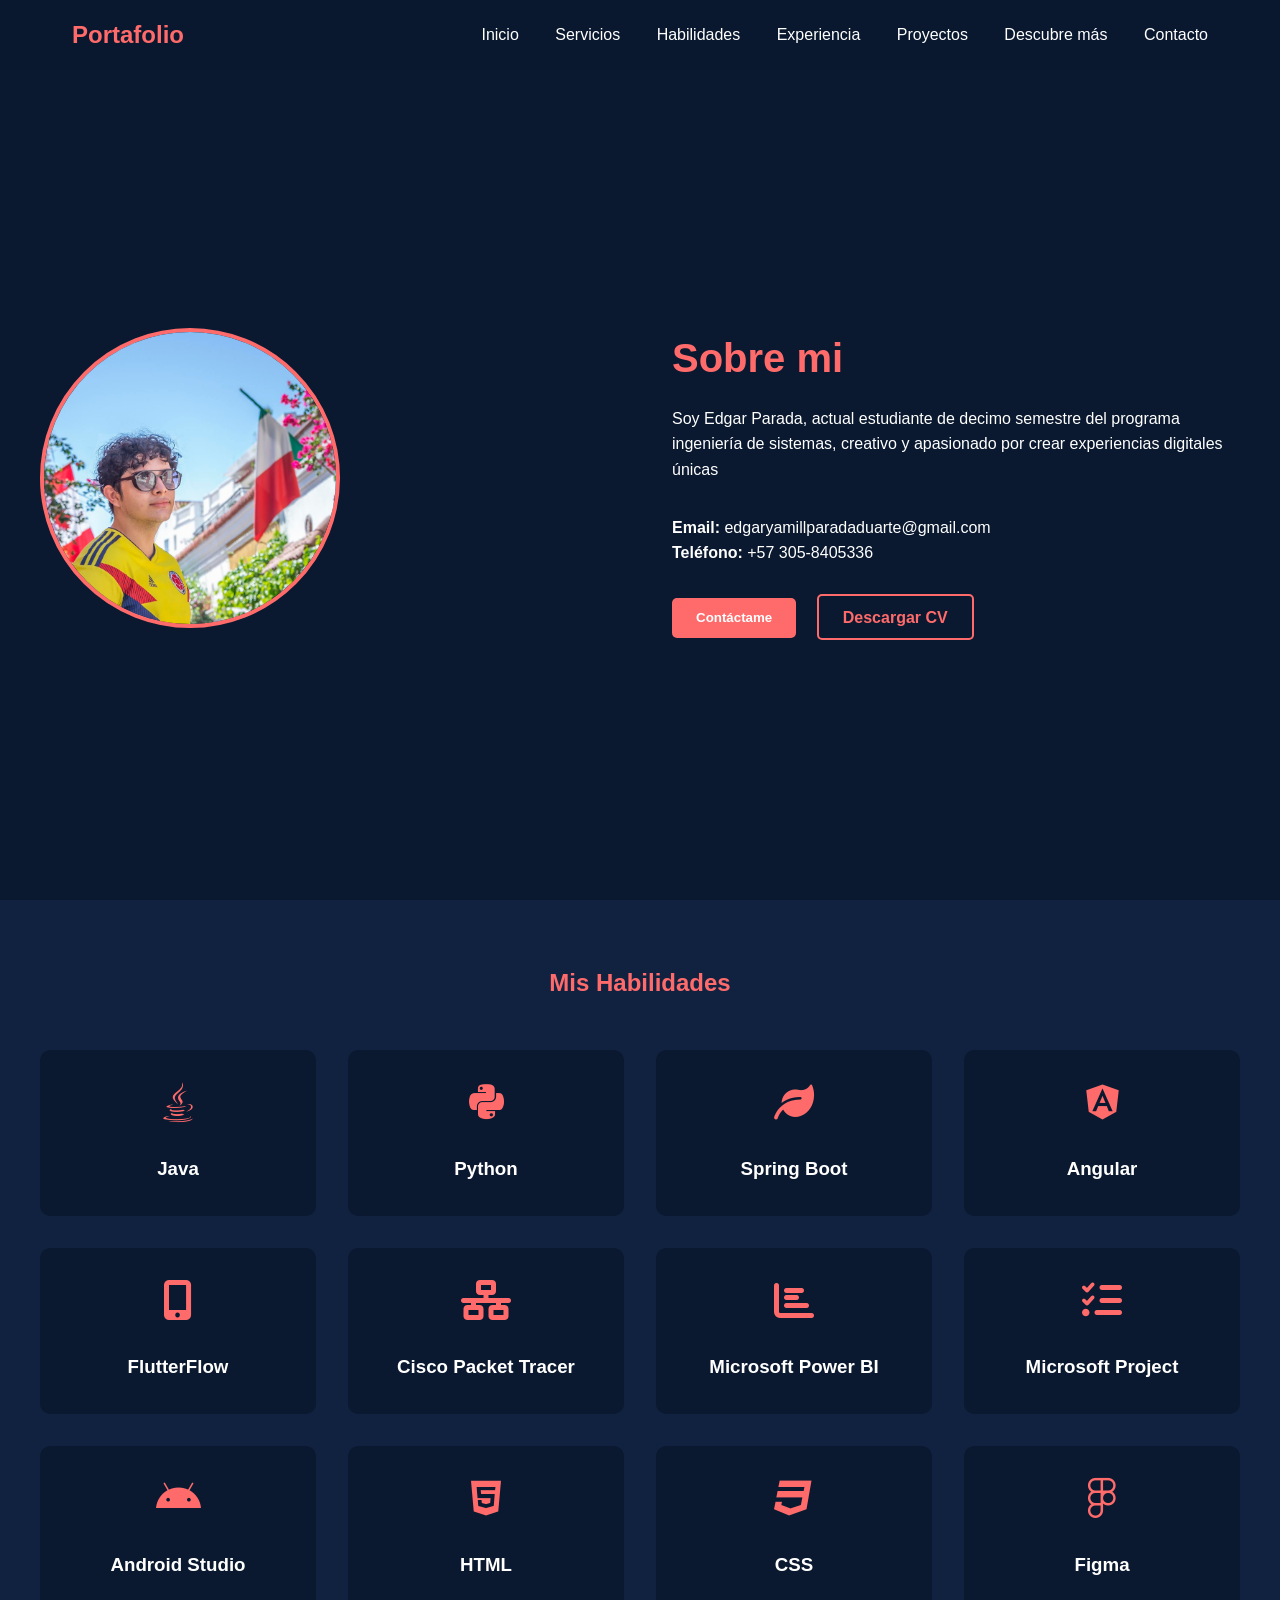
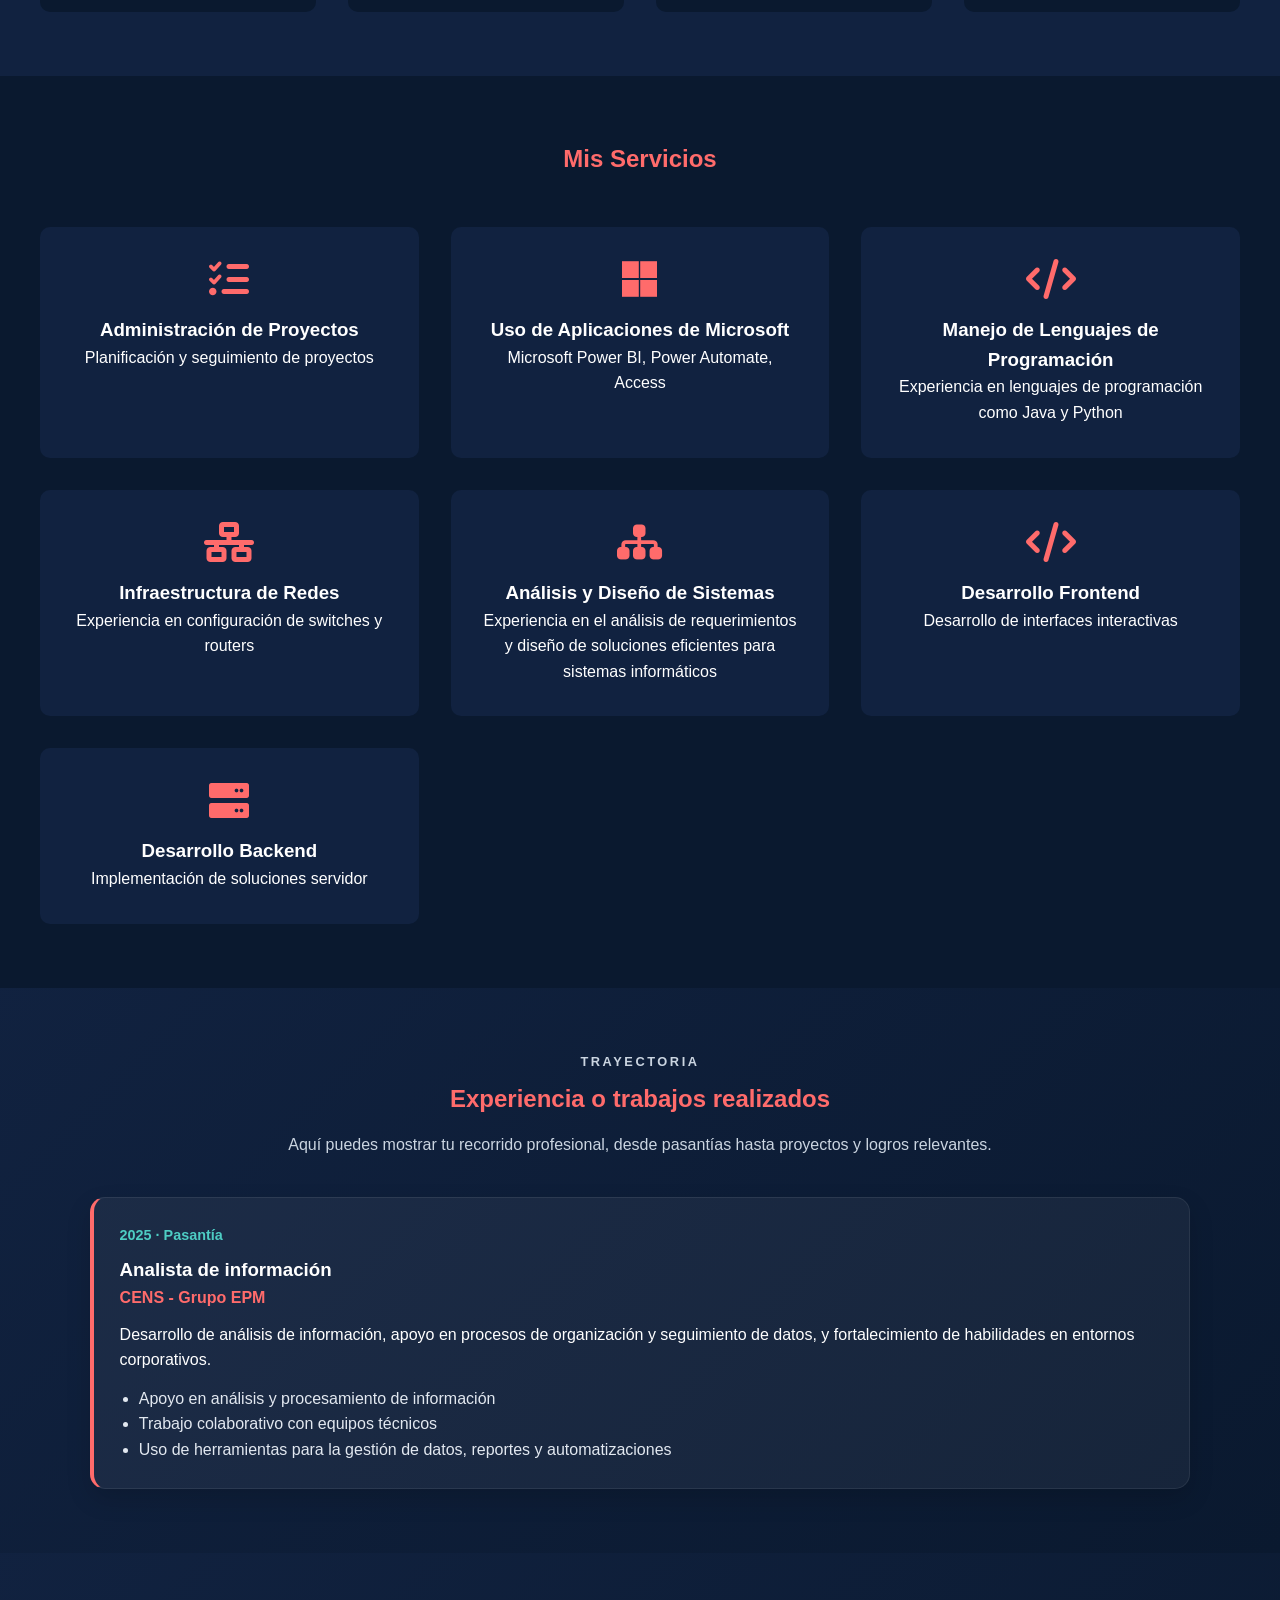
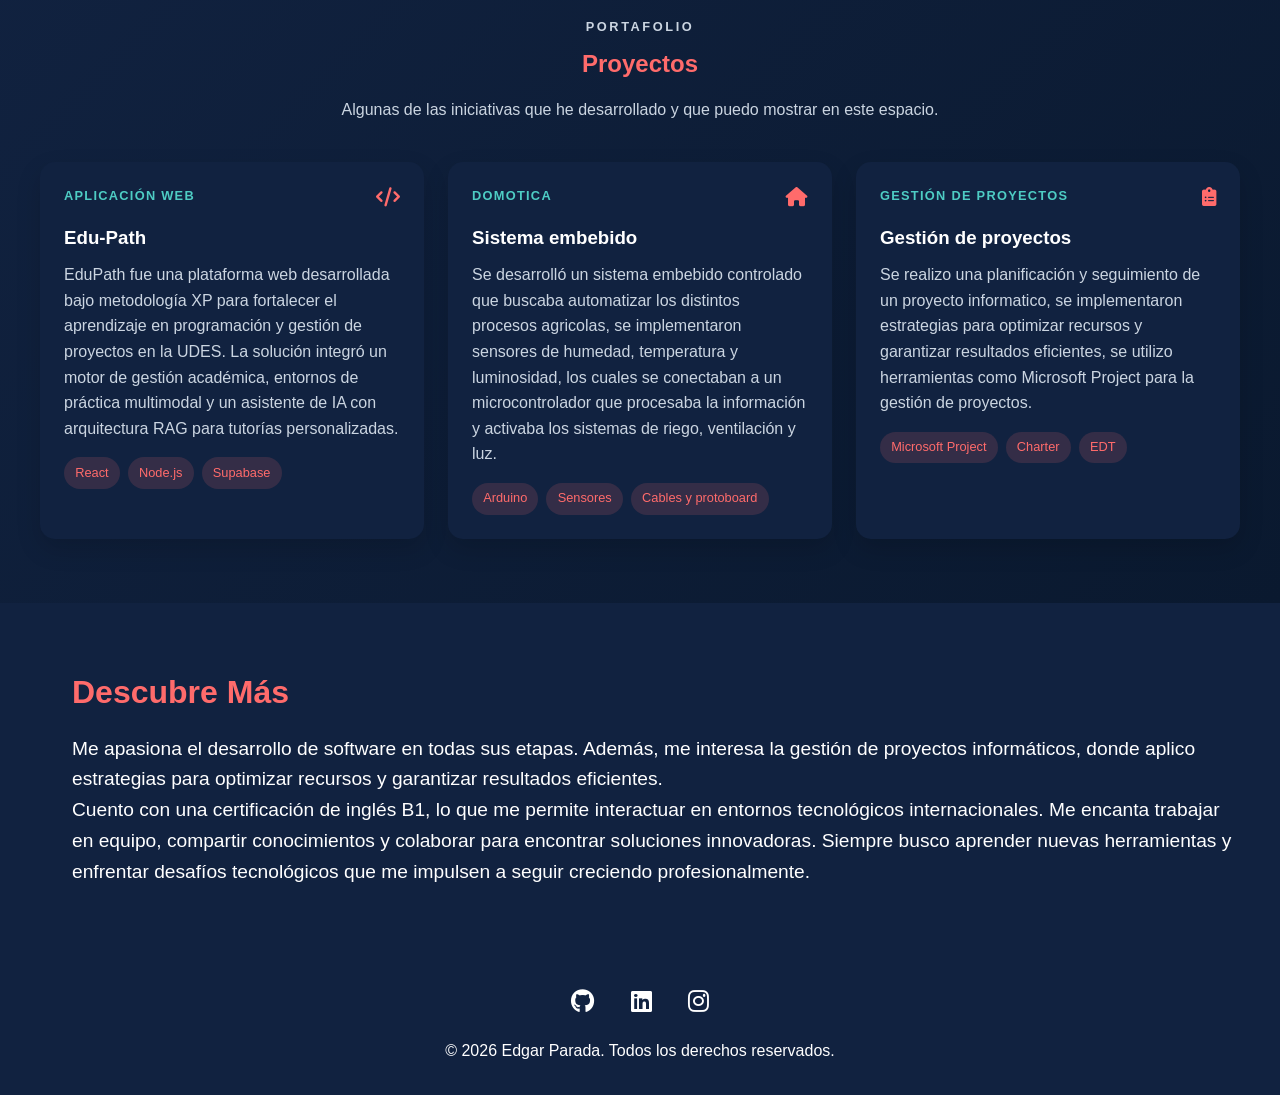
<file: index.html>
<!DOCTYPE html>
<html lang="en">

<head>
    <meta charset="UTF-8">
    <meta name="viewport" content="width=device-width, initial-scale=1.0">
    <title>Portafolio Profesional</title>
    <link rel="stylesheet" href="styles.css?v=20260706-2">
    <link rel="stylesheet" href="https://cdnjs.cloudflare.com/ajax/libs/font-awesome/6.0.0/css/all.min.css">
    <script src="script.js?v=20260706-2"></script>

</head>

<body>
    <header>
        <nav>
            <div class="logo">Portafolio</div>
            <div class="nav-links">
                <a href="#home">Inicio</a>
                <a href="#services">Servicios</a>
                <a href="#skills">Habilidades</a>
                <a href="#experience">Experiencia</a>
                <a href="#projects">Proyectos</a>
                <a href="#about">Descubre más</a>
                <a href="#" id="contact-link">Contacto</a>
            </div>
        </nav>
    </header>

    <section id="home" class="hero">
        <div class="hero-content">
            <div class="hero-image">
                <img src="pictures/Edgar_Photo.png" alt="Profile">
            </div>
            <div class="hero-text">
                <h1>Sobre mi</h1>
                <p>Soy Edgar Parada, actual estudiante de decimo semestre del programa ingeniería de sistemas, creativo
                    y apasionado por crear
                    experiencias digitales únicas</p>
                <div class="contact-info">
                    <p><strong>Email:</strong> edgaryamillparadaduarte@gmail.com</p>
                    <p><strong>Teléfono:</strong> +57 305-8405336</p>
                </div>
                <div class="cta-buttons">
                    <button class="btn primary">Contáctame</button>
                    <a href="CV/HOJA DE VIDA EDGAR PARADA.pdf" download class="btn secondary">Descargar CV</a>

                </div>
            </div>
        </div>
    </section>

    <section id="skills" class="skills">
        <h2>Mis Habilidades</h2>
        <div class="skills-grid">
            <div class="skill-card">
                <i class="fab fa-java"></i>
                <h3>Java</h3>
            </div>
            <div class="skill-card">
                <i class="fab fa-python"></i>
                <h3>Python</h3>
            </div>
            <div class="skill-card">
                <i class="fas fa-leaf"></i>
                <h3>Spring Boot</h3>
            </div>
            <div class="skill-card">
                <i class="fab fa-angular"></i>
                <h3>Angular</h3>
            </div>
            <div class="skill-card">
                <i class="fas fa-mobile-alt"></i>
                <h3>FlutterFlow</h3>
            </div>
            <div class="skill-card">
                <i class="fas fa-network-wired"></i>
                <h3>Cisco Packet Tracer</h3>
            </div>
            <div class="skill-card">
                <i class="fas fa-chart-bar"></i>
                <h3>Microsoft Power BI</h3>
            </div>
            <div class="skill-card">
                <i class="fas fa-tasks"></i>
                <h3>Microsoft Project</h3>
            </div>
            <div class="skill-card">
                <i class="fab fa-android"></i>
                <h3>Android Studio</h3>
            </div>
            <div class="skill-card">
                <i class="fab fa-html5"></i>
                <h3>HTML</h3>
            </div>
            <div class="skill-card">
                <i class="fab fa-css3"></i>
                <h3>CSS</h3>
            </div>
            <div class="skill-card">
                <i class="fab fa-figma"></i>
                <h3>Figma</h3>
            </div>
        </div>
    </section>

    <section id="services" class="services">
        <h2>Mis Servicios</h2>
        <div class="services-grid">
            <div class="service-card">
                <i class="fas fa-tasks"></i>
                <h3>Administración de Proyectos</h3>
                <p>Planificación y seguimiento de proyectos</p>
            </div>
            <div class="service-card">
                <i class="fab fa-microsoft"></i>
                <h3>Uso de Aplicaciones de Microsoft</h3>
                <p>Microsoft Power BI, Power Automate, Access</p>
            </div>
            <div class="service-card">
                <i class="fas fa-code"></i>
                <h3>Manejo de Lenguajes de Programación</h3>
                <p>Experiencia en lenguajes de programación como Java y Python</p>
            </div>
            <div class="service-card">
                <i class="fas fa-network-wired"></i>
                <h3>Infraestructura de Redes</h3>
                <p>Experiencia en configuración de switches y routers</p>
            </div>
            <div class="service-card">
                <i class="fas fa-sitemap"></i>
                <h3>Análisis y Diseño de Sistemas</h3>
                <p>Experiencia en el análisis de requerimientos y diseño de soluciones eficientes para sistemas
                    informáticos</p>
            </div>
            <div class="service-card">
                <i class="fas fa-code"></i>
                <h3>Desarrollo Frontend</h3>
                <p>Desarrollo de interfaces interactivas</p>
            </div>
            <div class="service-card">
                <i class="fas fa-server"></i>
                <h3>Desarrollo Backend</h3>
                <p>Implementación de soluciones servidor</p>
            </div>
        </div>
    </section>

    <section id="experience" class="experience">
        <div class="section-heading">
            <p class="section-tag">Trayectoria</p>
            <h2>Experiencia o trabajos realizados</h2>
            <p>Aquí puedes mostrar tu recorrido profesional, desde pasantías hasta proyectos y logros relevantes.</p>
        </div>
        <div class="experience-content">
            <div class="experience-card featured">
                <div class="experience-period">2025 · Pasantía</div>
                <h3>Analista de información</h3>
                <p class="experience-company">CENS - Grupo EPM</p>
                <p>Desarrollo de análisis de información, apoyo en procesos de organización y seguimiento de datos, y fortalecimiento de habilidades en entornos corporativos.</p>
                <ul>
                    <li>Apoyo en análisis y procesamiento de información</li>
                    <li>Trabajo colaborativo con equipos técnicos</li>
                    <li>Uso de herramientas para la gestión de datos, reportes y automatizaciones</li>
                </ul>
            </div>

            <!--
            <div class="experience-card">
                <div class="experience-period">Próximamente</div>
                <h3>Tu siguiente experiencia</h3>
                <p>Puedes completar este espacio con otros trabajos, proyectos o logros que quieras destacar.</p>
            </div>
            -->
        </div>
    </section>

    <section id="projects" class="projects">
        <div class="section-heading">
            <p class="section-tag">Portafolio</p>
            <h2>Proyectos</h2>
            <p>Algunas de las iniciativas que he desarrollado y que puedo mostrar en este espacio.</p>
        </div>
        <div class="projects-grid">
            <article class="project-card">
                <div class="project-top">
                    <span class="project-type">Aplicación web</span>
                    <i class="fas fa-code"></i>
                </div>
                <h3>Edu-Path</h3>
                <p>
                    EduPath fue una plataforma web desarrollada bajo metodología XP para fortalecer el aprendizaje en programación y gestión de proyectos en la UDES. 
                    La solución integró un motor de gestión académica, entornos de práctica multimodal y un asistente de IA con arquitectura RAG para tutorías personalizadas.
                </p>
                <div class="project-tags">
                    <span>React</span>
                    <span>Node.js</span>
                    <span>Supabase</span>
                </div>
            </article>
            <article class="project-card">
                <div class="project-top">
                    <span class="project-type">Domotica</span>
                    <i class="fas fa-home"></i>
                </div>
                <h3>Sistema embebido</h3>
                <p>
                    Se desarrolló un sistema embebido controlado que buscaba automatizar los distintos procesos agricolas,
                    se implementaron sensores de humedad, temperatura y luminosidad, los cuales se conectaban a un microcontrolador que procesaba la información y activaba los sistemas de riego, ventilación y luz. 
                </p>
                <div class="project-tags">
                    <span>Arduino</span>
                    <span>Sensores</span>
                    <span>Cables y protoboard</span>
                </div>
            </article>
            <article class="project-card">
                <div class="project-top">
                    <span class="project-type">Gestión de proyectos</span>
                    <i class="fas fa-clipboard-list"></i>
                </div>
                <h3>Gestión de proyectos</h3>
                <p>
                    Se realizo una planificación y seguimiento de un proyecto informatico, se implementaron estrategias para optimizar recursos y garantizar resultados eficientes, se utilizo herramientas como Microsoft Project para la gestión de proyectos.
                </p>
                <div class="project-tags">
                    <span>Microsoft Project</span>
                    <span>Charter</span>
                    <span>EDT</span>
                </div>
            </article>
        </div>
    </section>

    <section id="about" class="about">
        <div class="about-container">
            <div class="about-image">
                <img src="pictures/descubre_photo.jpg" alt="Edgar Parada">
            </div>
            <div class="about-text">
                <h2>Descubre Más</h2>
                <p>Me apasiona el desarrollo de software en todas sus etapas.
                    Además, me interesa la gestión de proyectos informáticos, donde aplico estrategias para optimizar
                    recursos y garantizar resultados eficientes.</p>
                <p>Cuento con una certificación de inglés B1, lo que me permite interactuar en entornos tecnológicos
                    internacionales. Me encanta trabajar en equipo, compartir conocimientos y colaborar para encontrar
                    soluciones innovadoras. Siempre busco aprender nuevas herramientas y enfrentar desafíos tecnológicos
                    que me impulsen a seguir creciendo profesionalmente.</p>
            </div>
        </div>
    </section>

    <div id="contact-form" class="contact-form">
    <div class="form-container">
        <span class="close-btn"><i class="fas fa-times"></i></span>
        <h2>Contáctame</h2>
        <form action="https://formspree.io/f/xrbkbggw" method="POST">
            <label for="name">Nombre:</label>
            <input type="text" id="name" name="name" required>

            <label for="email">Correo electrónico:</label>
            <input type="email" id="email" name="email" required>

            <label for="subject">Asunto:</label>
            <input type="text" id="subject" name="subject" required>

            <label for="message">Descripción:</label>
            <textarea id="message" name="message" rows="5" required></textarea>

            <button type="submit" class="btn primary">Enviar</button>
        </form>
    </div>
</div>


    <footer>
        <div class="footer-content">
            <div class="social-links">
                <a href="https://github.com/EdgarParada03"><i class="fab fa-github"></i></a>
                <a href="https://www.linkedin.com/in/edgar-yamill-parada-duarte-129610205/"><i
                        class="fab fa-linkedin"></i></a>
                <a href="https://www.instagram.com/paradaedgar_03/"><i class="fab fa-instagram"></i></a>
            </div>
            <p>&copy; 2026 Edgar Parada. Todos los derechos reservados.</p>
        </div>
    </footer>

    <!-- Inline critical CSS to ensure new sections render even if external CSS is cached -->
    <style>
        .experience, .projects { padding: 4rem 2rem; background: linear-gradient(135deg, rgba(17,34,64,0.98), rgba(10,25,47,0.95)); }
        .section-heading { max-width:900px; margin:0 auto 2.5rem; text-align:center; }
        .projects-grid { max-width:1200px; margin:0 auto; display:grid; grid-template-columns: repeat(auto-fit,minmax(260px,1fr)); gap:1.5rem; }
        .project-card { background: #112240; padding:1.5rem; border-radius:15px; box-shadow:0 10px 25px rgba(0,0,0,0.15); }
        .project-card h3 { color: #ffffff; margin-bottom:0.6rem; }
        .project-card p { color:#cbd5e1; margin-bottom:1rem }
        .project-top { display:flex; justify-content:space-between; align-items:center; margin-bottom:1rem }
        .project-type { color: var(--secondary-color); font-weight:700; font-size:0.8rem; text-transform:uppercase }
        .experience-content { max-width:1100px; margin:0 auto; display:grid; gap:1.5rem }
        .experience-card { background: rgba(255,255,255,0.05); border-radius:15px; padding:1.6rem }
    </style>

</body>

</html>
</file>
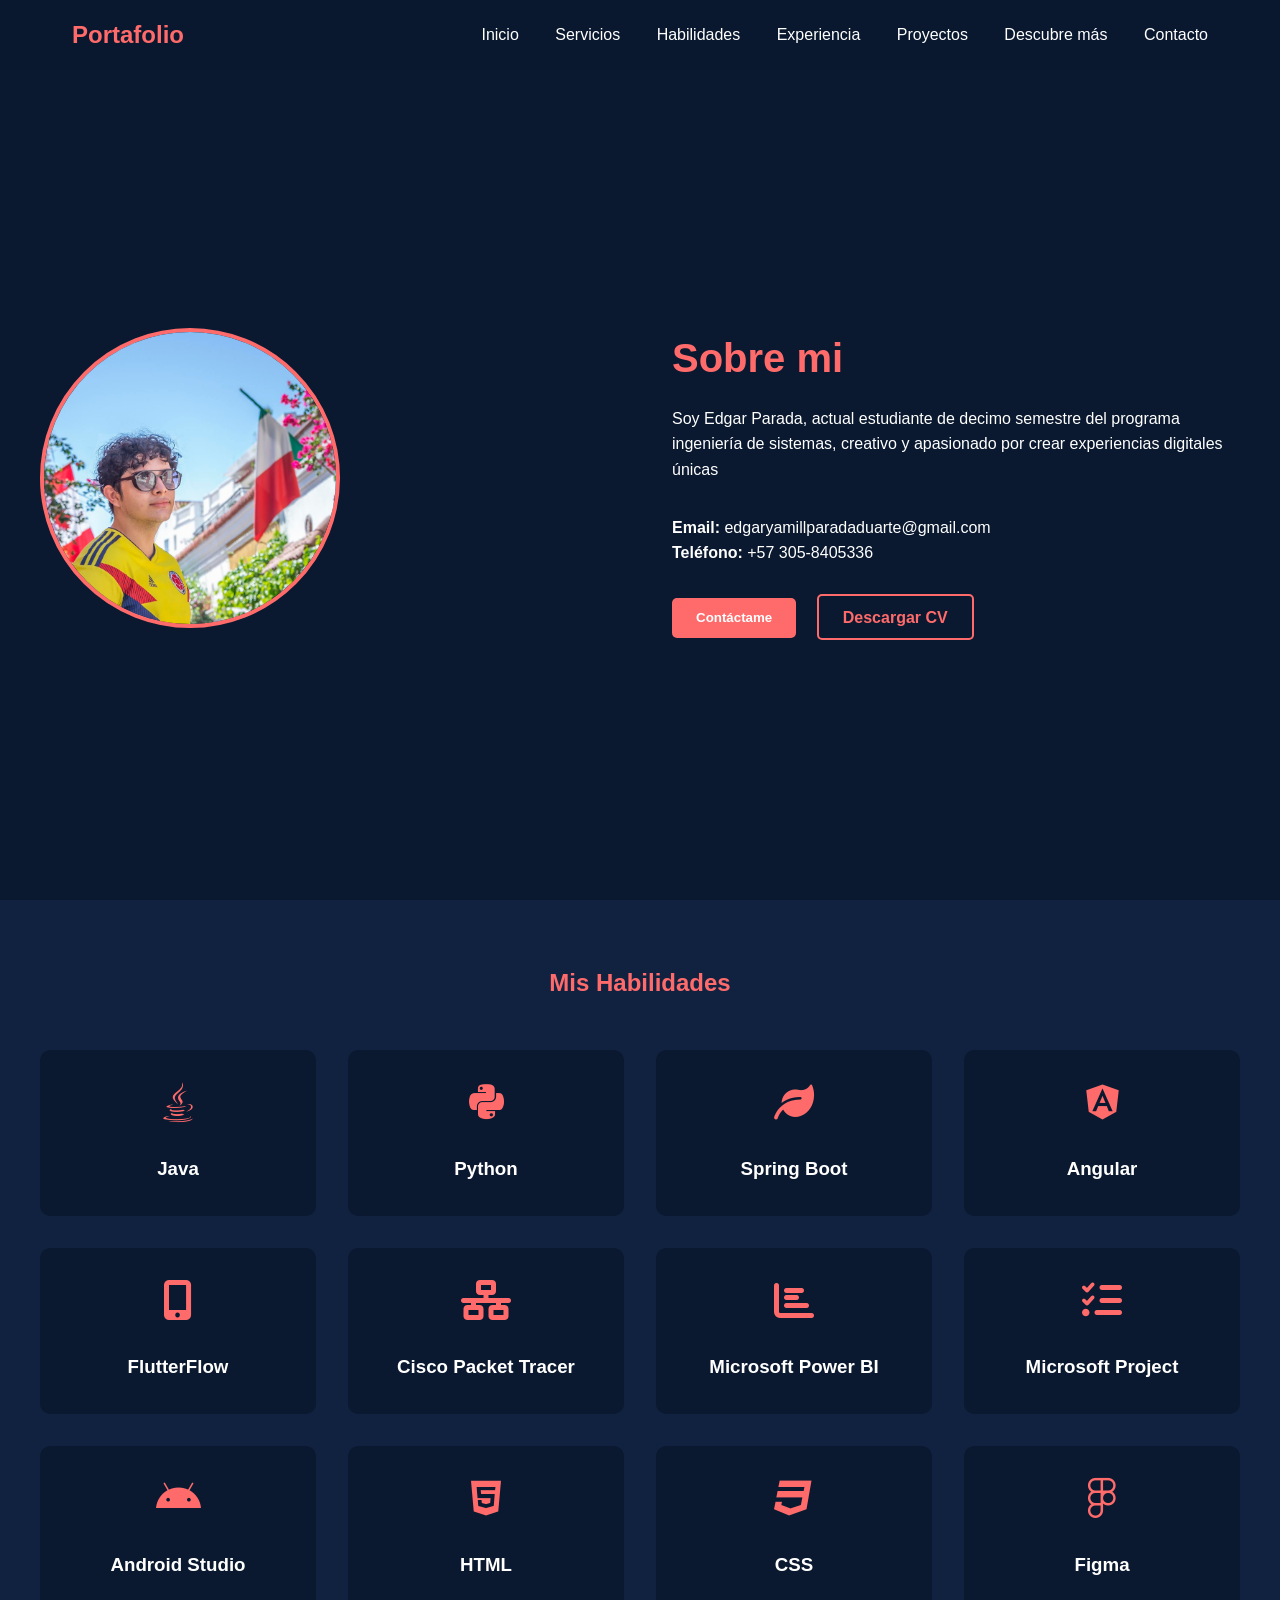
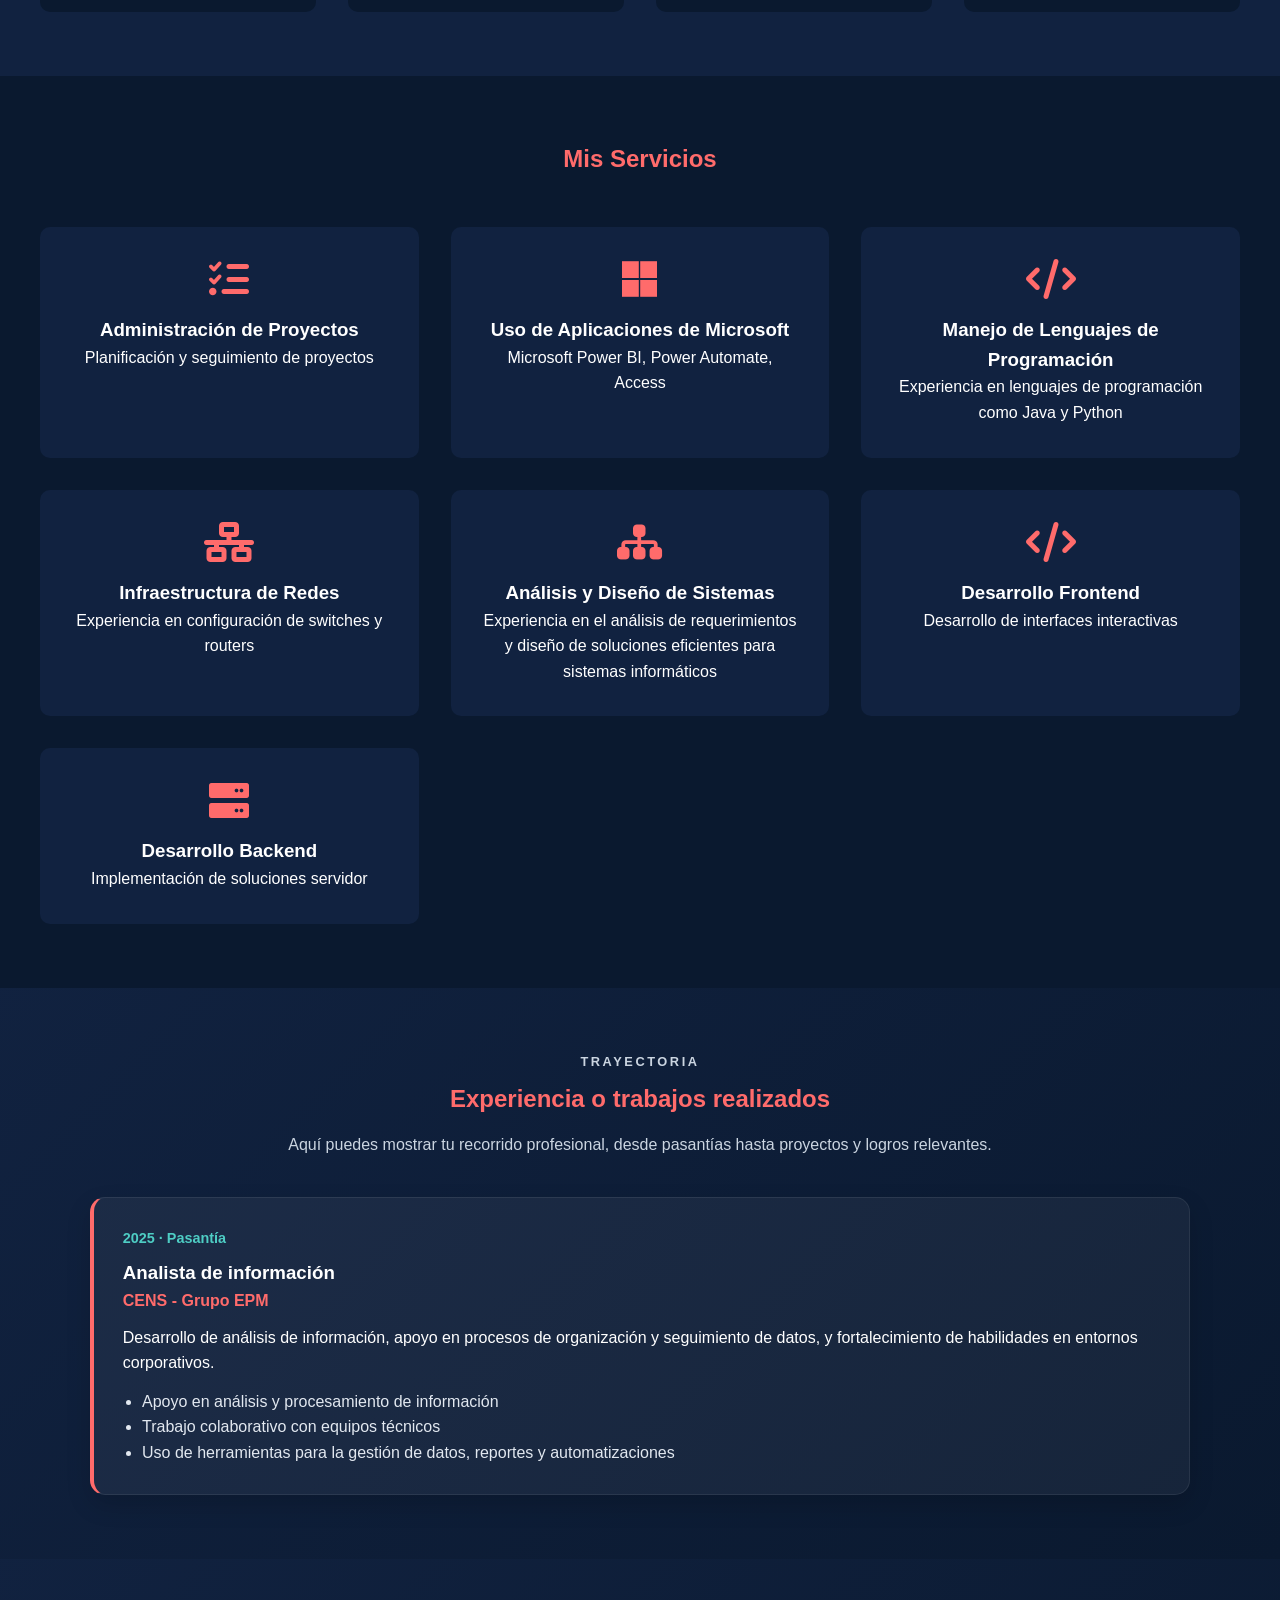
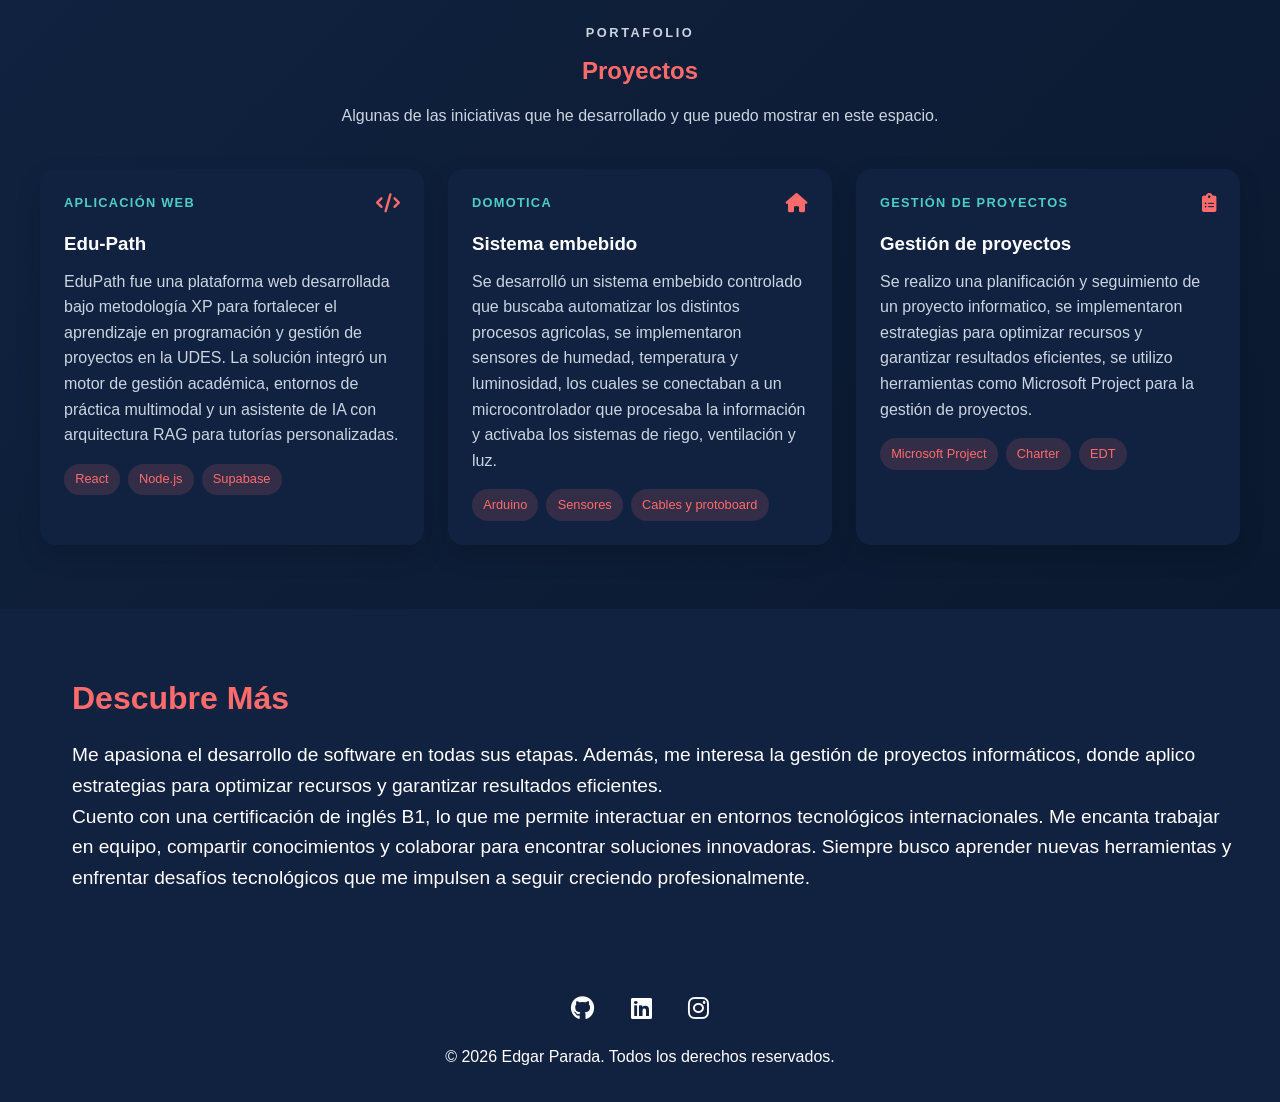
<file: remote_index.html>
<!DOCTYPE html>
<html lang="en">

<head>
    <meta charset="UTF-8">
    <meta name="viewport" content="width=device-width, initial-scale=1.0">
    <title>Portafolio Profesional</title>
    <link rel="stylesheet" href="styles.css?v=20260706-2">
    <link rel="stylesheet" href="https://cdnjs.cloudflare.com/ajax/libs/font-awesome/6.0.0/css/all.min.css">
    <script src="script.js?v=20260706-2"></script>

</head>

<body>
    <header>
        <nav>
            <div class="logo">Portafolio</div>
            <div class="nav-links">
                <a href="#home">Inicio</a>
                <a href="#services">Servicios</a>
                <a href="#skills">Habilidades</a>
                <a href="#experience">Experiencia</a>
                <a href="#projects">Proyectos</a>
                <a href="#about">Descubre más</a>
                <a href="#" id="contact-link">Contacto</a>
            </div>
        </nav>
    </header>

    <section id="home" class="hero">
        <div class="hero-content">
            <div class="hero-image">
                <img src="pictures/Edgar_Photo.png" alt="Profile">
            </div>
            <div class="hero-text">
                <h1>Sobre mi</h1>
                <p>Soy Edgar Parada, actual estudiante de decimo semestre del programa ingeniería de sistemas, creativo
                    y apasionado por crear
                    experiencias digitales únicas</p>
                <div class="contact-info">
                    <p><strong>Email:</strong> edgaryamillparadaduarte@gmail.com</p>
                    <p><strong>Teléfono:</strong> +57 305-8405336</p>
                </div>
                <div class="cta-buttons">
                    <button class="btn primary">Contáctame</button>
                    <a href="CV/HOJA DE VIDA EDGAR PARADA.pdf" download class="btn secondary">Descargar CV</a>

                </div>
            </div>
        </div>
    </section>

    <section id="skills" class="skills">
        <h2>Mis Habilidades</h2>
        <div class="skills-grid">
            <div class="skill-card">
                <i class="fab fa-java"></i>
                <h3>Java</h3>
            </div>
            <div class="skill-card">
                <i class="fab fa-python"></i>
                <h3>Python</h3>
            </div>
            <div class="skill-card">
                <i class="fas fa-leaf"></i>
                <h3>Spring Boot</h3>
            </div>
            <div class="skill-card">
                <i class="fab fa-angular"></i>
                <h3>Angular</h3>
            </div>
            <div class="skill-card">
                <i class="fas fa-mobile-alt"></i>
                <h3>FlutterFlow</h3>
            </div>
            <div class="skill-card">
                <i class="fas fa-network-wired"></i>
                <h3>Cisco Packet Tracer</h3>
            </div>
            <div class="skill-card">
                <i class="fas fa-chart-bar"></i>
                <h3>Microsoft Power BI</h3>
            </div>
            <div class="skill-card">
                <i class="fas fa-tasks"></i>
                <h3>Microsoft Project</h3>
            </div>
            <div class="skill-card">
                <i class="fab fa-android"></i>
                <h3>Android Studio</h3>
            </div>
            <div class="skill-card">
                <i class="fab fa-html5"></i>
                <h3>HTML</h3>
            </div>
            <div class="skill-card">
                <i class="fab fa-css3"></i>
                <h3>CSS</h3>
            </div>
            <div class="skill-card">
                <i class="fab fa-figma"></i>
                <h3>Figma</h3>
            </div>
        </div>
    </section>

    <section id="services" class="services">
        <h2>Mis Servicios</h2>
        <div class="services-grid">
            <div class="service-card">
                <i class="fas fa-tasks"></i>
                <h3>Administración de Proyectos</h3>
                <p>Planificación y seguimiento de proyectos</p>
            </div>
            <div class="service-card">
                <i class="fab fa-microsoft"></i>
                <h3>Uso de Aplicaciones de Microsoft</h3>
                <p>Microsoft Power BI, Power Automate, Access</p>
            </div>
            <div class="service-card">
                <i class="fas fa-code"></i>
                <h3>Manejo de Lenguajes de Programación</h3>
                <p>Experiencia en lenguajes de programación como Java y Python</p>
            </div>
            <div class="service-card">
                <i class="fas fa-network-wired"></i>
                <h3>Infraestructura de Redes</h3>
                <p>Experiencia en configuración de switches y routers</p>
            </div>
            <div class="service-card">
                <i class="fas fa-sitemap"></i>
                <h3>Análisis y Diseño de Sistemas</h3>
                <p>Experiencia en el análisis de requerimientos y diseño de soluciones eficientes para sistemas
                    informáticos</p>
            </div>
            <div class="service-card">
                <i class="fas fa-code"></i>
                <h3>Desarrollo Frontend</h3>
                <p>Desarrollo de interfaces interactivas</p>
            </div>
            <div class="service-card">
                <i class="fas fa-server"></i>
                <h3>Desarrollo Backend</h3>
                <p>Implementación de soluciones servidor</p>
            </div>
        </div>
    </section>

    <section id="experience" class="experience">
        <div class="section-heading">
            <p class="section-tag">Trayectoria</p>
            <h2>Experiencia o trabajos realizados</h2>
            <p>Aquí puedes mostrar tu recorrido profesional, desde pasantías hasta proyectos y logros relevantes.</p>
        </div>
        <div class="experience-content">
            <div class="experience-card featured">
                <div class="experience-period">2025 · Pasantía</div>
                <h3>Analista de información</h3>
                <p class="experience-company">CENS - Grupo EPM</p>
                <p>Desarrollo de análisis de información, apoyo en procesos de organización y seguimiento de datos, y fortalecimiento de habilidades en entornos corporativos.</p>
                <ul>
                    <li>Apoyo en análisis y procesamiento de información</li>
                    <li>Trabajo colaborativo con equipos técnicos</li>
                    <li>Uso de herramientas para la gestión de datos, reportes y automatizaciones</li>
                </ul>
            </div>

            <!--
            <div class="experience-card">
                <div class="experience-period">Próximamente</div>
                <h3>Tu siguiente experiencia</h3>
                <p>Puedes completar este espacio con otros trabajos, proyectos o logros que quieras destacar.</p>
            </div>
            -->
        </div>
    </section>

    <section id="projects" class="projects">
        <div class="section-heading">
            <p class="section-tag">Portafolio</p>
            <h2>Proyectos</h2>
            <p>Algunas de las iniciativas que he desarrollado y que puedo mostrar en este espacio.</p>
        </div>
        <div class="projects-grid">
            <article class="project-card">
                <div class="project-top">
                    <span class="project-type">Aplicación web</span>
                    <i class="fas fa-code"></i>
                </div>
                <h3>Edu-Path</h3>
                <p>
                    EduPath fue una plataforma web desarrollada bajo metodología XP para fortalecer el aprendizaje en programación y gestión de proyectos en la UDES. 
                    La solución integró un motor de gestión académica, entornos de práctica multimodal y un asistente de IA con arquitectura RAG para tutorías personalizadas.
                </p>
                <div class="project-tags">
                    <span>React</span>
                    <span>Node.js</span>
                    <span>Supabase</span>
                </div>
            </article>
            <article class="project-card">
                <div class="project-top">
                    <span class="project-type">Domotica</span>
                    <i class="fas fa-home"></i>
                </div>
                <h3>Sistema embebido</h3>
                <p>
                    Se desarrolló un sistema embebido controlado que buscaba automatizar los distintos procesos agricolas,
                    se implementaron sensores de humedad, temperatura y luminosidad, los cuales se conectaban a un microcontrolador que procesaba la información y activaba los sistemas de riego, ventilación y luz. 
                </p>
                <div class="project-tags">
                    <span>Arduino</span>
                    <span>Sensores</span>
                    <span>Cables y protoboard</span>
                </div>
            </article>
            <article class="project-card">
                <div class="project-top">
                    <span class="project-type">Gestión de proyectos</span>
                    <i class="fas fa-clipboard-list"></i>
                </div>
                <h3>Gestión de proyectos</h3>
                <p>
                    Se realizo una planificación y seguimiento de un proyecto informatico, se implementaron estrategias para optimizar recursos y garantizar resultados eficientes, se utilizo herramientas como Microsoft Project para la gestión de proyectos.
                </p>
                <div class="project-tags">
                    <span>Microsoft Project</span>
                    <span>Charter</span>
                    <span>EDT</span>
                </div>
            </article>
        </div>
    </section>

    <section id="about" class="about">
        <div class="about-container">
            <div class="about-image">
                <img src="pictures/descubre_photo.jpg" alt="Edgar Parada">
            </div>
            <div class="about-text">
                <h2>Descubre Más</h2>
                <p>Me apasiona el desarrollo de software en todas sus etapas.
                    Además, me interesa la gestión de proyectos informáticos, donde aplico estrategias para optimizar
                    recursos y garantizar resultados eficientes.</p>
                <p>Cuento con una certificación de inglés B1, lo que me permite interactuar en entornos tecnológicos
                    internacionales. Me encanta trabajar en equipo, compartir conocimientos y colaborar para encontrar
                    soluciones innovadoras. Siempre busco aprender nuevas herramientas y enfrentar desafíos tecnológicos
                    que me impulsen a seguir creciendo profesionalmente.</p>
            </div>
        </div>
    </section>

    <div id="contact-form" class="contact-form">
    <div class="form-container">
        <span class="close-btn"><i class="fas fa-times"></i></span>
        <h2>Contáctame</h2>
        <form action="https://formspree.io/f/xrbkbggw" method="POST">
            <label for="name">Nombre:</label>
            <input type="text" id="name" name="name" required>

            <label for="email">Correo electrónico:</label>
            <input type="email" id="email" name="email" required>

            <label for="subject">Asunto:</label>
            <input type="text" id="subject" name="subject" required>

            <label for="message">Descripción:</label>
            <textarea id="message" name="message" rows="5" required></textarea>

            <button type="submit" class="btn primary">Enviar</button>
        </form>
    </div>
</div>


    <footer>
        <div class="footer-content">
            <div class="social-links">
                <a href="https://github.com/EdgarParada03"><i class="fab fa-github"></i></a>
                <a href="https://www.linkedin.com/in/edgar-yamill-parada-duarte-129610205/"><i
                        class="fab fa-linkedin"></i></a>
                <a href="https://www.instagram.com/paradaedgar_03/"><i class="fab fa-instagram"></i></a>
            </div>
            <p>&copy; 2026 Edgar Parada. Todos los derechos reservados.</p>
        </div>
    </footer>
</body>

</html>
</file>
<file: styles.css>
:root {
    --primary-color: #ff6b6b;
    --secondary-color: #4ecdc4;
    --dark-bg: #0a192f;
    --light-text: #ffffff;
    --card-bg: #112240;
}


.close-btn:hover {
    color: var(--secondary-color);
}

* {
    margin: 0;
    padding: 0;
    box-sizing: border-box;
    font-family: 'Segoe UI', Tahoma, Geneva, Verdana, sans-serif;
}

body {
    background-color: var(--dark-bg);
    color: var(--light-text);
    line-height: 1.6;
}

/* Header & Navigation */
header {
    position: fixed;
    width: 100%;
    top: 0;
    z-index: 1000;
    background-color: rgba(10, 25, 47, 0.95);
    padding: 1rem 0;
}

nav {
    max-width: 1200px;
    margin: 0 auto;
    display: flex;
    justify-content: space-between;
    align-items: center;
    padding: 0 2rem;
}

.logo {
    font-size: 1.5rem;
    font-weight: bold;
    color: var(--primary-color);
}

.nav-links a {
    color: var(--light-text);
    text-decoration: none;
    margin-left: 2rem;
    transition: color 0.3s;
}

.nav-links a:hover {
    color: var(--primary-color);
}

/* Hero Section */
.hero {
    padding: 8rem 2rem 4rem;
    min-height: 100vh;
    display: flex;
    align-items: center;
}

.hero-content {
    max-width: 1200px;
    margin: 0 auto;
    display: flex;
    align-items: center;
    gap: 4rem;
}

.hero-image {
    flex: 1;
    position: relative;
}

.hero-image img {
    width: 300px;
    height: 300px;
    border-radius: 50%;
    object-fit: cover;
    border: 4px solid var(--primary-color);
}

.hero-text {
    flex: 1;
}

.hero-text h1 {
    font-size: 2.5rem;
    margin-bottom: 1rem;
    color: var(--primary-color);
}

.contact-info {
    margin: 2rem 0;
}

.btn {
    padding: 0.8rem 1.5rem;
    border: none;
    border-radius: 5px;
    cursor: pointer;
    font-weight: bold;
    transition: transform 0.3s;
    margin-right: 1rem;
}

.btn.primary {
    background-color: var(--primary-color);
    color: white;
}

.btn.secondary {
    background-color: transparent;
    border: 2px solid var(--primary-color);
    color: var(--primary-color);
    text-decoration: none;
    padding: 0.8rem 1.5rem;
    border-radius: 5px;
    font-weight: bold;
    transition: transform 0.3s;
}

.btn.secondary:hover {
    transform: translateY(-3px);
}

.btn:hover {
    transform: translateY(-3px);
}

/* Skills Section */
.skills {
    padding: 4rem 2rem;
    background-color: var(--card-bg);
}

.skills h2 {
    text-align: center;
    margin-bottom: 3rem;
    color: var(--primary-color);
}

.skills-grid {
    max-width: 1200px;
    margin: 0 auto;
    display: grid;
    grid-template-columns: repeat(auto-fit, minmax(250px, 1fr));
    gap: 2rem;
}

.skill-card {
    background-color: var(--dark-bg);
    padding: 2rem;
    border-radius: 10px;
    text-align: center;
    transition: transform 0.3s;
}

.skill-card:hover {
    transform: translateY(-5px);
}

.skill-card i {
    font-size: 2.5rem;
    color: var(--primary-color);
    margin-bottom: 1rem;
}

.skill-card h3 {
    color: var(--light-text);
    margin-top: 1rem;
}

/* Services Section */
.services {
    padding: 4rem 2rem;
}

.services h2 {
    text-align: center;
    margin-bottom: 3rem;
    color: var(--primary-color);
}

.services-grid {
    max-width: 1200px;
    margin: 0 auto;
    display: grid;
    grid-template-columns: repeat(auto-fit, minmax(300px, 1fr));
    gap: 2rem;
}

.service-card {
    background-color: var(--card-bg);
    padding: 2rem;
    border-radius: 10px;
    text-align: center;
    transition: transform 0.3s;
}

.service-card:hover {
    transform: translateY(-10px);
}

.service-card i {
    font-size: 2.5rem;
    color: var(--primary-color);
    margin-bottom: 1rem;
}

.experience,
.projects {
    padding: 4rem 2rem;
    background: linear-gradient(135deg, rgba(17, 34, 64, 0.98), rgba(10, 25, 47, 0.95));
}

.section-heading {
    max-width: 900px;
    margin: 0 auto 2.5rem;
    text-align: center;
}

.section-tag {
    color: var(--secondary-color);
    text-transform: uppercase;
    letter-spacing: 0.2em;
    font-size: 0.8rem;
    margin-bottom: 0.5rem;
    font-weight: bold;
}

.section-heading h2 {
    color: var(--primary-color);
    margin-bottom: 0.8rem;
}

.section-heading p {
    color: #cbd5e1;
}

.experience-content {
    max-width: 1100px;
    margin: 0 auto;
    display: grid;
    gap: 1.5rem;
}

.experience-card {
    background: rgba(255, 255, 255, 0.05);
    border: 1px solid rgba(255, 255, 255, 0.08);
    padding: 1.8rem;
    border-radius: 15px;
    box-shadow: 0 10px 25px rgba(0, 0, 0, 0.15);
}

.experience-card.featured {
    border-left: 4px solid var(--primary-color);
}

.experience-period {
    color: var(--secondary-color);
    font-size: 0.9rem;
    font-weight: bold;
    margin-bottom: 0.5rem;
}

.experience-company {
    color: var(--primary-color);
    font-weight: 600;
    margin-bottom: 0.7rem;
}

.experience-card ul {
    margin-top: 0.8rem;
    padding-left: 1.2rem;
    color: #e2e8f0;
}

.projects-grid {
    max-width: 1200px;
    margin: 0 auto;
    display: grid;
    grid-template-columns: repeat(auto-fit, minmax(260px, 1fr));
    gap: 1.5rem;
}

.project-card {
    background: var(--card-bg);
    padding: 1.5rem;
    border-radius: 15px;
    transition: transform 0.3s, box-shadow 0.3s;
    box-shadow: 0 10px 25px rgba(0, 0, 0, 0.15);
}

.project-card:hover {
    transform: translateY(-6px);
    box-shadow: 0 15px 30px rgba(0, 0, 0, 0.25);
}

.project-top {
    display: flex;
    justify-content: space-between;
    align-items: center;
    margin-bottom: 1rem;
}

.project-type {
    color: var(--secondary-color);
    font-size: 0.8rem;
    font-weight: bold;
    text-transform: uppercase;
    letter-spacing: 0.1em;
}

.project-card i {
    color: var(--primary-color);
    font-size: 1.2rem;
}

.project-card h3 {
    color: var(--light-text);
    margin-bottom: 0.6rem;
}

.project-card p {
    color: #cbd5e1;
    margin-bottom: 1rem;
}

.project-tags {
    display: flex;
    flex-wrap: wrap;
    gap: 0.5rem;
}

.project-tags span {
    background: rgba(255, 107, 107, 0.15);
    color: var(--primary-color);
    padding: 0.35rem 0.7rem;
    border-radius: 999px;
    font-size: 0.8rem;
}

/* Footer */
footer {
    background-color: var(--card-bg);
    padding: 2rem;
    text-align: center;
}

.social-links {
    margin-bottom: 1rem;
}

.social-links a {
    color: var(--light-text);
    font-size: 1.5rem;
    margin: 0 1rem;
    transition: color 0.3s;
}

.social-links a:hover {
    color: var(--primary-color);
}

.about {
    padding: 4rem 2rem;
    background-color: var(--card-bg);
}

.about-container {
    max-width: 1200px;
    margin: 0 auto;
    display: flex;
    align-items: center;
    gap: 2rem;
}

.about-image {
    flex: 1;
}

.about-image img {
    width: 100%;
    max-width: 400px;
    border-radius: 10px;
    box-shadow: 0px 4px 10px rgba(0, 0, 0, 0.2);
}


.about-text h2 {
    color: var(--primary-color);
    font-size: 2rem;
    margin-bottom: 1rem;
}

.about-text p {
    font-size: 1.2rem;
    line-height: 1.6;
}

.about-container {
    max-width: 1200px;
    margin: 0 auto;
    display: flex;
    align-items: center;
    gap: 2rem;
}

.about-container {
    display: flex;
    align-items: center;
    gap: 2rem;
    max-width: 1200px;
    margin: 0 auto;
}

/* Ajuste responsive */
@media (max-width: 768px) {
    .about-container {
        flex-direction: column;
        text-align: center;
    }

    .about-image img {
        max-width: 100%;
    }

    .about-text {
        font-size: 1rem;
        padding: 0 1rem;
    }
}

@media (max-width: 480px) {
    .about-text {
        font-size: 0.9rem;
        padding: 0 0.5rem;
        line-height: 1.4;
    }
}

/* Ajuste responsive */
@media (max-width: 768px) {
    .about-container {
        flex-direction: column;
        text-align: center;
    }

    .about-text {
        text-align: center;
    }

    .about-image img {
        max-width: 80%;
    }
}

.contact-form {
    display: none;
    position: fixed;
    top: 0;
    left: 0;
    width: 100%;
    height: 100%;
    background: rgba(0, 0, 0, 0.6);
    justify-content: center;
    align-items: center;
}

.form-container {
    position: relative;
    background: var(--card-bg);
    padding: 2rem;
    border-radius: 10px;
    width: 90%;
    max-width: 400px;
    text-align: center;
}

.close-btn {
    position: absolute;
    top: 15px;
    right: 15px;
    font-size: 20px;
    cursor: pointer;
    color: var(--primary-color);
    background: transparent;
    border: none;
}

.close-btn i {
    font-size: 24px;
}

.close-btn:hover {
    color: var(--secondary-color);
}

input, textarea {
    width: 100%;
    padding: 10px;
    margin: 10px 0;
    border-radius: 5px;
    border: none;
}

.form-container {
    width: 100%;
    max-width: 400px;
}

/* Ajuste responsive */
@media (max-width: 480px) {
    .form-container {
        width: 90%;
    }

    input, textarea {
        font-size: 1rem;
    }
}



/* Responsive Design */
@media (max-width: 768px) {
    .form-container {
        width: 90%;
    }

    input, textarea {
        font-size: 1rem;
    }

    .about-container {
        flex-direction: column;
        text-align: center;
    }

    .about-text {
        text-align: center;
    }

    .about-image img {
        max-width: 80%;
    }





    .hero-content {
        flex-direction: column;
        text-align: center;
    }

    .nav-links {
        display: none;
    }

    .hero {
        padding-top: 6rem;
    }

    .hero-image img {
        width: 200px;
        height: 200px;
    }

    .cta-buttons {
        display: flex;
        flex-direction: column;
        gap: 1rem;
    }

    .btn {
        margin: 0;
    }
}

@media (max-width: 480px) {
    .skills-grid,
    .services-grid {
        grid-template-columns: 1fr;
    }

    .hero-text h1 {
        font-size: 2rem;
    }
}
</file>
